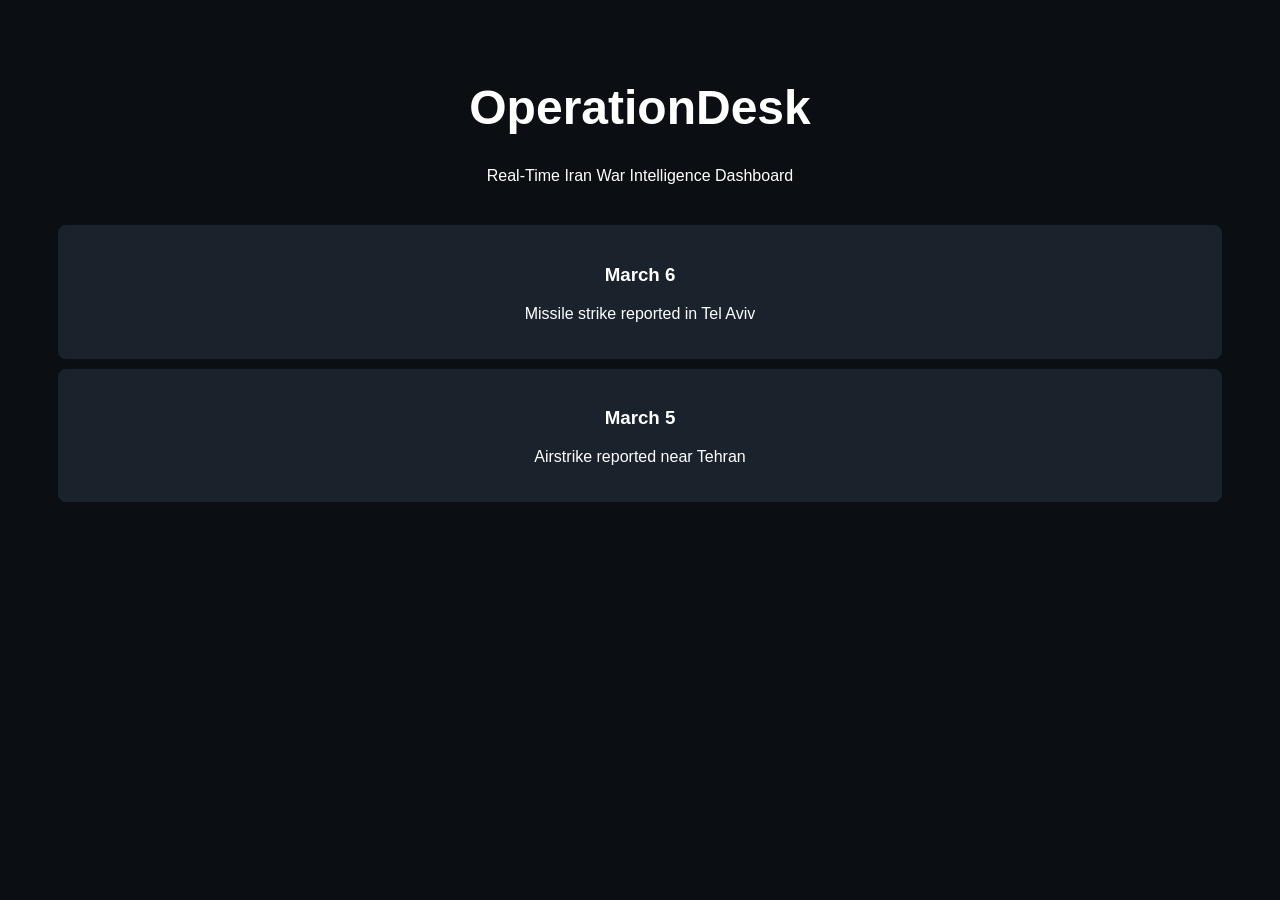
<file: index.html>
<!DOCTYPE html>
<html>
<head>
<title>OperationDesk</title>
<style>
body {
font-family: Arial;
background-color: #0b0f14;
color: white;
text-align: center;
padding: 40px;
}

h1 {
font-size: 48px;
}

.timeline {
margin-top: 40px;
}

.event {
background: #1a222c;
padding: 20px;
margin: 10px;
border-radius: 8px;
}
</style>
</head>

<body>

<h1>OperationDesk</h1>

<p>Real-Time Iran War Intelligence Dashboard</p>

<div class="timeline">

<div class="event">
<h3>March 6</h3>
<p>Missile strike reported in Tel Aviv</p>
</div>

<div class="event">
<h3>March 5</h3>
<p>Airstrike reported near Tehran</p>
</div>

</div>

</body>
</html>
</file>
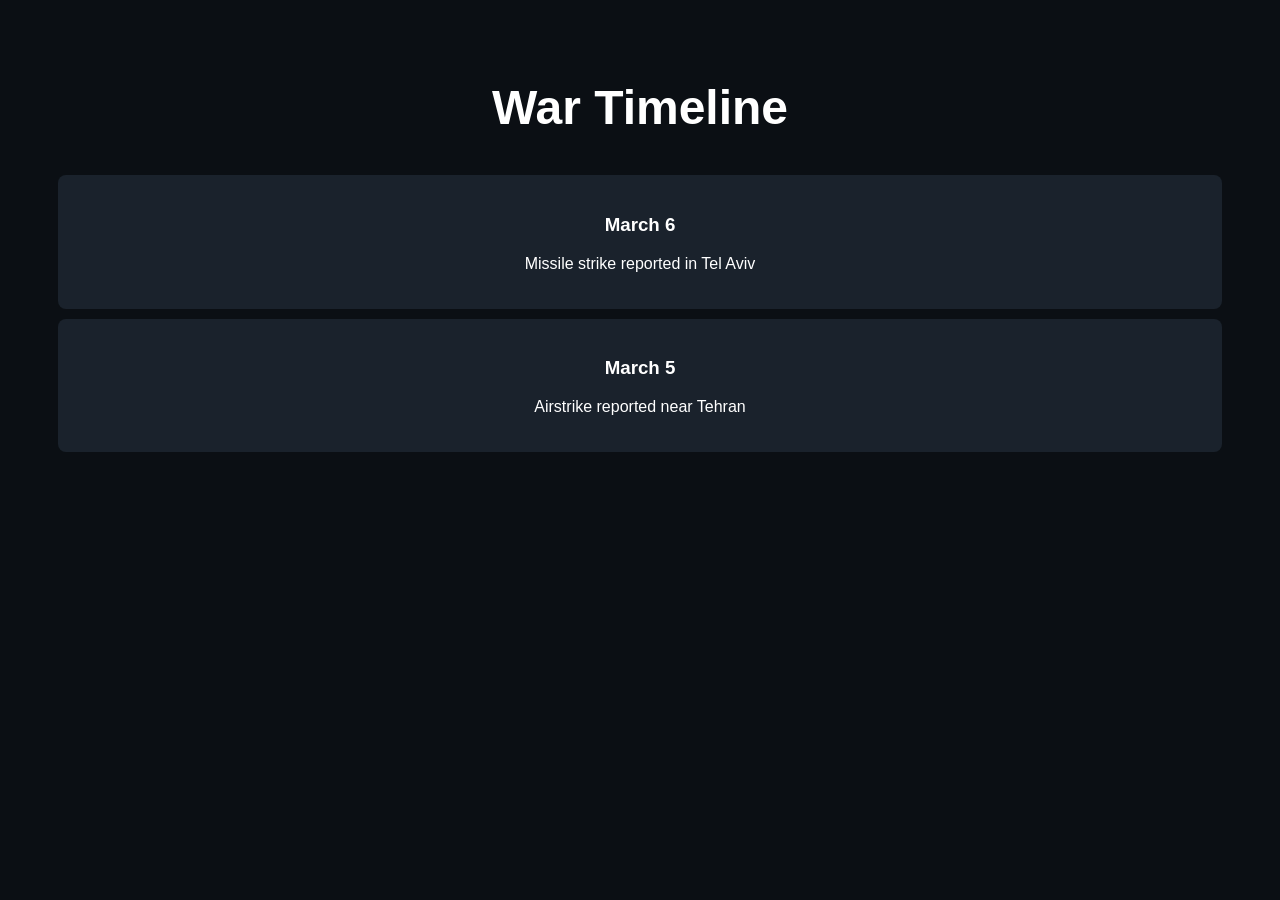
<file: timeline.html>
<!DOCTYPE html>
<html>

<head>
<title>OperationDesk Timeline</title>
<link rel="stylesheet" href="css/style.css">
</head>

<body>

<h1>War Timeline</h1>

<div class="timeline" id="timeline"></div>

<script src="js/events.js"></script>

</body>

</html>
</file>
<file: css/style.css>
body {
font-family: Arial;
background-color: #0b0f14;
color: white;
text-align: center;
padding: 40px;
}

h1 {
font-size: 48px;
}

.timeline {
margin-top: 40px;
}

.event {
background: #1a222c;
padding: 20px;
margin: 10px;
border-radius: 8px;
}
</file>
